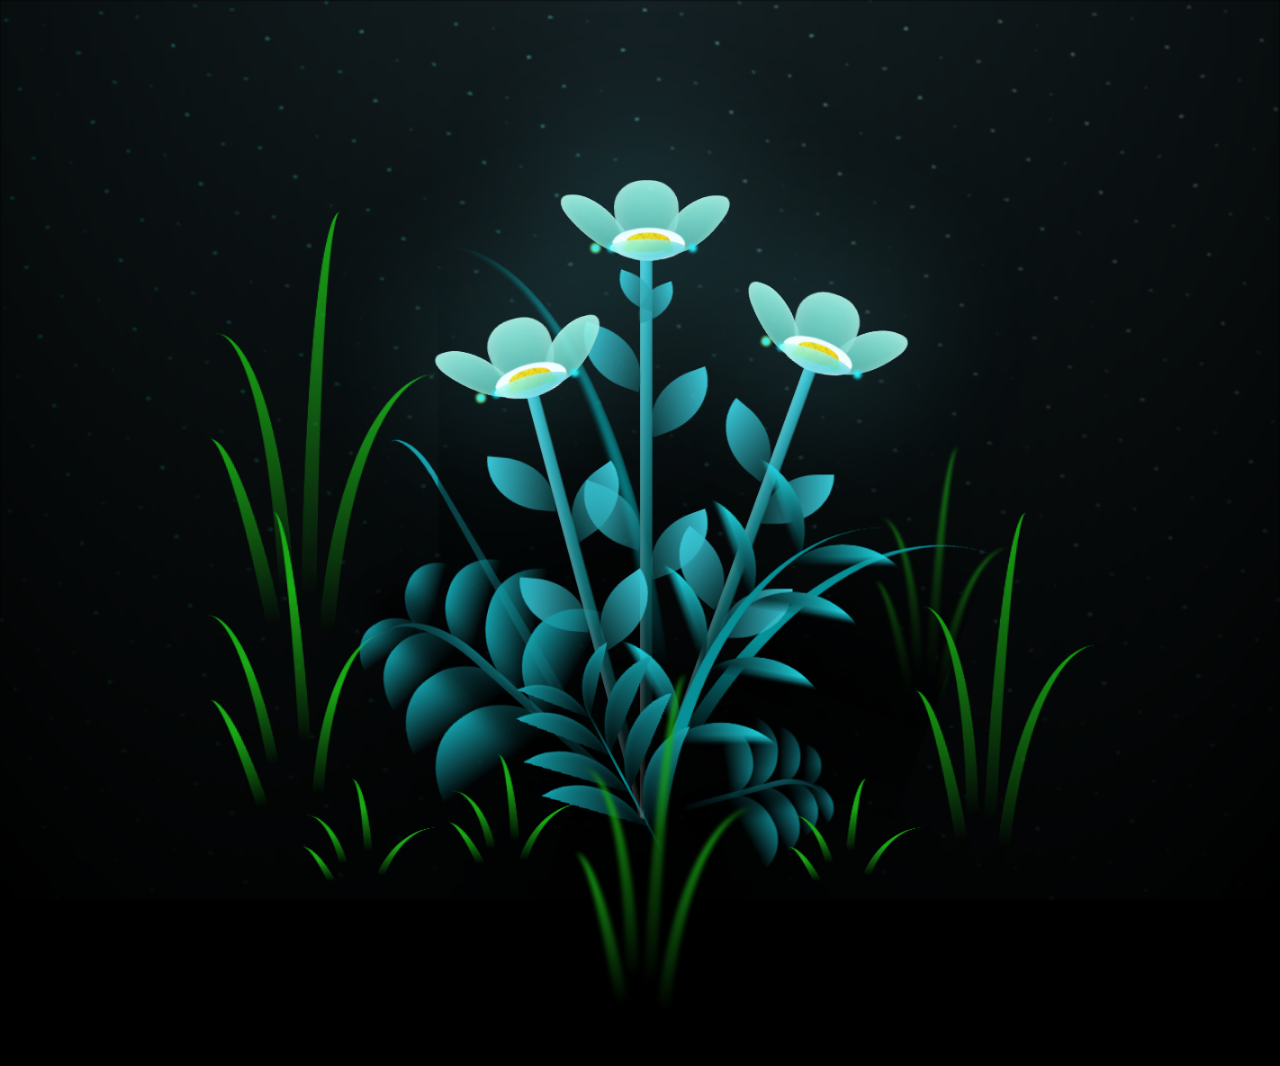
<file: index.html>
<!DOCTYPE html>
<html lang="en">
<head>
    <meta charset="UTF-8">
    <meta http-equiv="X-UA-Compatible" content="IE=edge">
    <meta name="viewport" content="width=device-width, initial-scale=1.0">
    <link rel="stylesheet" href="css/main.css">
    <link rel="icon" href="img/flowers.png" type="image/x-icon">
    <title>flowers</title>
</head>
<body class="container">

  <!-- Pembuat code: https://codepen.io/mdusmanansari/pen/BamepLe -->
    <div class="night">
      <br><br>
      <div class="text">
        <h2> Selamat Wisuda,</h2>
        <p> Selamat datang pada realita,</p>
        <p> Ini bukan akhir, tapi awal dari segalanya,</p><br>
        <p> Semangat yaaa</p>
      </div>
    </div>
    <div class="flowers">
      <div class="flower flower--1">
        <div class="flower__leafs flower__leafs--1">
          <div class="flower__leaf flower__leaf--1"></div>
          <div class="flower__leaf flower__leaf--2"></div>
          <div class="flower__leaf flower__leaf--3"></div>
          <div class="flower__leaf flower__leaf--4"></div>
          <div class="flower__white-circle"></div>
  
          <div class="flower__light flower__light--1"></div>
          <div class="flower__light flower__light--2"></div>
          <div class="flower__light flower__light--3"></div>
          <div class="flower__light flower__light--4"></div>
          <div class="flower__light flower__light--5"></div>
          <div class="flower__light flower__light--6"></div>
          <div class="flower__light flower__light--7"></div>
          <div class="flower__light flower__light--8"></div>
  
        </div>
        <div class="flower__line">
          <div class="flower__line__leaf flower__line__leaf--1"></div>
          <div class="flower__line__leaf flower__line__leaf--2"></div>
          <div class="flower__line__leaf flower__line__leaf--3"></div>
          <div class="flower__line__leaf flower__line__leaf--4"></div>
          <div class="flower__line__leaf flower__line__leaf--5"></div>
          <div class="flower__line__leaf flower__line__leaf--6"></div>
        </div>
      </div>
  
      <div class="flower flower--2">
        <div class="flower__leafs flower__leafs--2">
          <div class="flower__leaf flower__leaf--1"></div>
          <div class="flower__leaf flower__leaf--2"></div>
          <div class="flower__leaf flower__leaf--3"></div>
          <div class="flower__leaf flower__leaf--4"></div>
          <div class="flower__white-circle"></div>
  
          <div class="flower__light flower__light--1"></div>
          <div class="flower__light flower__light--2"></div>
          <div class="flower__light flower__light--3"></div>
          <div class="flower__light flower__light--4"></div>
          <div class="flower__light flower__light--5"></div>
          <div class="flower__light flower__light--6"></div>
          <div class="flower__light flower__light--7"></div>
          <div class="flower__light flower__light--8"></div>
  
        </div>
        <div class="flower__line">
          <div class="flower__line__leaf flower__line__leaf--1"></div>
          <div class="flower__line__leaf flower__line__leaf--2"></div>
          <div class="flower__line__leaf flower__line__leaf--3"></div>
          <div class="flower__line__leaf flower__line__leaf--4"></div>
        </div>
      </div>
  
      <div class="flower flower--3">
        <div class="flower__leafs flower__leafs--3">
          <div class="flower__leaf flower__leaf--1"></div>
          <div class="flower__leaf flower__leaf--2"></div>
          <div class="flower__leaf flower__leaf--3"></div>
          <div class="flower__leaf flower__leaf--4"></div>
          <div class="flower__white-circle"></div>
  
          <div class="flower__light flower__light--1"></div>
          <div class="flower__light flower__light--2"></div>
          <div class="flower__light flower__light--3"></div>
          <div class="flower__light flower__light--4"></div>
          <div class="flower__light flower__light--5"></div>
          <div class="flower__light flower__light--6"></div>
          <div class="flower__light flower__light--7"></div>
          <div class="flower__light flower__light--8"></div>
  
        </div>
        <div class="flower__line">
          <div class="flower__line__leaf flower__line__leaf--1"></div>
          <div class="flower__line__leaf flower__line__leaf--2"></div>
          <div class="flower__line__leaf flower__line__leaf--3"></div>
          <div class="flower__line__leaf flower__line__leaf--4"></div>
        </div>
      </div>
  
      <div class="grow-ans" style="--d:1.2s">
        <div class="flower__g-long">
          <div class="flower__g-long__top"></div>
          <div class="flower__g-long__bottom"></div>
        </div>
      </div>
  
      <div class="growing-grass">
        <div class="flower__grass flower__grass--1">
          <div class="flower__grass--top"></div>
          <div class="flower__grass--bottom"></div>
          <div class="flower__grass__leaf flower__grass__leaf--1"></div>
          <div class="flower__grass__leaf flower__grass__leaf--2"></div>
          <div class="flower__grass__leaf flower__grass__leaf--3"></div>
          <div class="flower__grass__leaf flower__grass__leaf--4"></div>
          <div class="flower__grass__leaf flower__grass__leaf--5"></div>
          <div class="flower__grass__leaf flower__grass__leaf--6"></div>
          <div class="flower__grass__leaf flower__grass__leaf--7"></div>
          <div class="flower__grass__leaf flower__grass__leaf--8"></div>
          <div class="flower__grass__overlay"></div>
        </div>
      </div>
  
      <div class="growing-grass">
        <div class="flower__grass flower__grass--2">
          <div class="flower__grass--top"></div>
          <div class="flower__grass--bottom"></div>
          <div class="flower__grass__leaf flower__grass__leaf--1"></div>
          <div class="flower__grass__leaf flower__grass__leaf--2"></div>
          <div class="flower__grass__leaf flower__grass__leaf--3"></div>
          <div class="flower__grass__leaf flower__grass__leaf--4"></div>
          <div class="flower__grass__leaf flower__grass__leaf--5"></div>
          <div class="flower__grass__leaf flower__grass__leaf--6"></div>
          <div class="flower__grass__leaf flower__grass__leaf--7"></div>
          <div class="flower__grass__leaf flower__grass__leaf--8"></div>
          <div class="flower__grass__overlay"></div>
        </div>
      </div>
  
      <div class="grow-ans" style="--d:2.4s">
        <div class="flower__g-right flower__g-right--1">
          <div class="leaf"></div>
        </div>
      </div>
  
      <div class="grow-ans" style="--d:2.8s">
        <div class="flower__g-right flower__g-right--2">
          <div class="leaf"></div>
        </div>
      </div>
  
      <div class="grow-ans" style="--d:2.8s">
        <div class="flower__g-front">
          <div class="flower__g-front__leaf-wrapper flower__g-front__leaf-wrapper--1">
            <div class="flower__g-front__leaf"></div>
          </div>
          <div class="flower__g-front__leaf-wrapper flower__g-front__leaf-wrapper--2">
            <div class="flower__g-front__leaf"></div>
          </div>
          <div class="flower__g-front__leaf-wrapper flower__g-front__leaf-wrapper--3">
            <div class="flower__g-front__leaf"></div>
          </div>
          <div class="flower__g-front__leaf-wrapper flower__g-front__leaf-wrapper--4">
            <div class="flower__g-front__leaf"></div>
          </div>
          <div class="flower__g-front__leaf-wrapper flower__g-front__leaf-wrapper--5">
            <div class="flower__g-front__leaf"></div>
          </div>
          <div class="flower__g-front__leaf-wrapper flower__g-front__leaf-wrapper--6">
            <div class="flower__g-front__leaf"></div>
          </div>
          <div class="flower__g-front__leaf-wrapper flower__g-front__leaf-wrapper--7">
            <div class="flower__g-front__leaf"></div>
          </div>
          <div class="flower__g-front__leaf-wrapper flower__g-front__leaf-wrapper--8">
            <div class="flower__g-front__leaf"></div>
          </div>
          <div class="flower__g-front__line"></div>
        </div>
      </div>
  
      <div class="grow-ans" style="--d:3.2s">
        <div class="flower__g-fr">
          <div class="leaf"></div>
          <div class="flower__g-fr__leaf flower__g-fr__leaf--1"></div>
          <div class="flower__g-fr__leaf flower__g-fr__leaf--2"></div>
          <div class="flower__g-fr__leaf flower__g-fr__leaf--3"></div>
          <div class="flower__g-fr__leaf flower__g-fr__leaf--4"></div>
          <div class="flower__g-fr__leaf flower__g-fr__leaf--5"></div>
          <div class="flower__g-fr__leaf flower__g-fr__leaf--6"></div>
          <div class="flower__g-fr__leaf flower__g-fr__leaf--7"></div>
          <div class="flower__g-fr__leaf flower__g-fr__leaf--8"></div>
        </div>
      </div>
  
      <div class="long-g long-g--0">
        <div class="grow-ans" style="--d:3s">
          <div class="leaf leaf--0"></div>
        </div>
        <div class="grow-ans" style="--d:2.2s">
          <div class="leaf leaf--1"></div>
        </div>
        <div class="grow-ans" style="--d:3.4s">
          <div class="leaf leaf--2"></div>
        </div>
        <div class="grow-ans" style="--d:3.6s">
          <div class="leaf leaf--3"></div>
        </div>
      </div>
  
      <div class="long-g long-g--1">
        <div class="grow-ans" style="--d:3.6s">
          <div class="leaf leaf--0"></div>
        </div>
        <div class="grow-ans" style="--d:3.8s">
          <div class="leaf leaf--1"></div>
        </div>
        <div class="grow-ans" style="--d:4s">
          <div class="leaf leaf--2"></div>
        </div>
        <div class="grow-ans" style="--d:4.2s">
          <div class="leaf leaf--3"></div>
        </div>
      </div>
  
      <div class="long-g long-g--2">
        <div class="grow-ans" style="--d:4s">
          <div class="leaf leaf--0"></div>
        </div>
        <div class="grow-ans" style="--d:4.2s">
          <div class="leaf leaf--1"></div>
        </div>
        <div class="grow-ans" style="--d:4.4s">
          <div class="leaf leaf--2"></div>
        </div>
        <div class="grow-ans" style="--d:4.6s">
          <div class="leaf leaf--3"></div>
        </div>
      </div>
  
      <div class="long-g long-g--3">
        <div class="grow-ans" style="--d:4s">
          <div class="leaf leaf--0"></div>
        </div>
        <div class="grow-ans" style="--d:4.2s">
          <div class="leaf leaf--1"></div>
        </div>
        <div class="grow-ans" style="--d:3s">
          <div class="leaf leaf--2"></div>
        </div>
        <div class="grow-ans" style="--d:3.6s">
          <div class="leaf leaf--3"></div>
        </div>
      </div>
  
      <div class="long-g long-g--4">
        <div class="grow-ans" style="--d:4s">
          <div class="leaf leaf--0"></div>
        </div>
        <div class="grow-ans" style="--d:4.2s">
          <div class="leaf leaf--1"></div>
        </div>
        <div class="grow-ans" style="--d:3s">
          <div class="leaf leaf--2"></div>
        </div>
        <div class="grow-ans" style="--d:3.6s">
          <div class="leaf leaf--3"></div>
        </div>
      </div>
  
      <div class="long-g long-g--5">
        <div class="grow-ans" style="--d:4s">
          <div class="leaf leaf--0"></div>
        </div>
        <div class="grow-ans" style="--d:4.2s">
          <div class="leaf leaf--1"></div>
        </div>
        <div class="grow-ans" style="--d:3s">
          <div class="leaf leaf--2"></div>
        </div>
        <div class="grow-ans" style="--d:3.6s">
          <div class="leaf leaf--3"></div>
        </div>
      </div>
  
      <div class="long-g long-g--6">
        <div class="grow-ans" style="--d:4.2s">
          <div class="leaf leaf--0"></div>
        </div>
        <div class="grow-ans" style="--d:4.4s">
          <div class="leaf leaf--1"></div>
        </div>
        <div class="grow-ans" style="--d:4.6s">
          <div class="leaf leaf--2"></div>
        </div>
        <div class="grow-ans" style="--d:4.8s">
          <div class="leaf leaf--3"></div>
        </div>
      </div>
  
      <div class="long-g long-g--7">
        <div class="grow-ans" style="--d:3s">
          <div class="leaf leaf--0"></div>
        </div>
        <div class="grow-ans" style="--d:3.2s">
          <div class="leaf leaf--1"></div>
        </div>
        <div class="grow-ans" style="--d:3.5s">
          <div class="leaf leaf--2"></div>
        </div>
        <div class="grow-ans" style="--d:3.6s">
          <div class="leaf leaf--3"></div>
        </div>
      </div>
    </div>
    <script src="main.js"></script>
  </body>
</html>
</file>
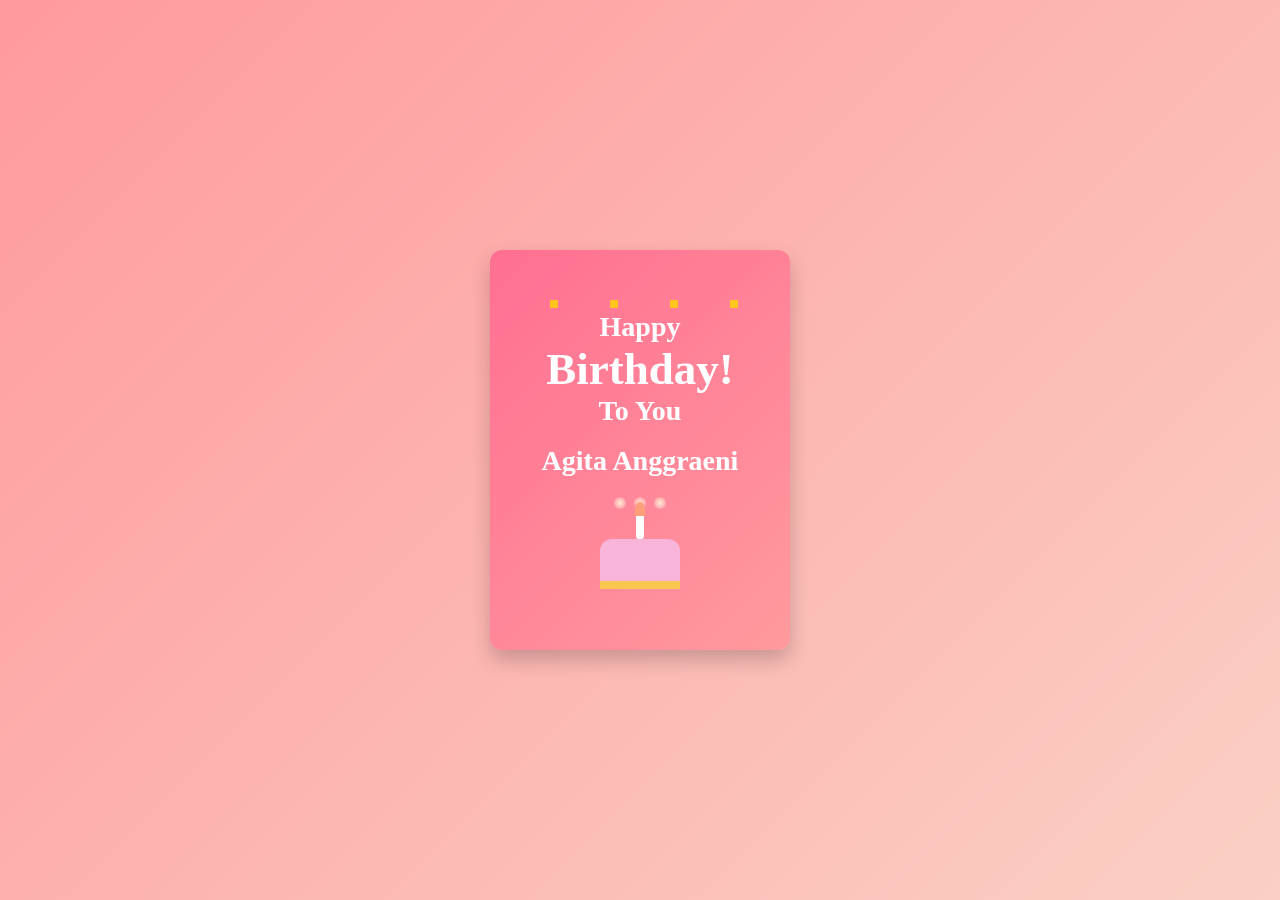
<file: hbd.html>
<!DOCTYPE html>
<html lang="en">
<head>
  <meta charset="UTF-8">
  <meta name="viewport" content="width=device-width, initial-scale=1.0">
  <title>Happy Birthday Agita</title>
  <style>
    * {
      box-sizing: border-box;
      margin: 0;
      padding: 0;
    }
    body {
      display: flex;
      align-items: center;
      justify-content: center;
      height: 100vh;
      background: linear-gradient(135deg, #ff9a9e, #fad0c4);
      font-family: 'Arial', sans-serif;
      overflow: hidden;
    }

    .birthdayCard {
      width: 300px;
      height: 400px;
      perspective: 2000px;
      cursor: pointer;
      position: relative;
    }

    .birthdayCard:hover .cardFront {
      transform: rotateY(-180deg);
    }
    
    .birthdayCard:hover .cardInside {
      transform: rotateY(0);
    }

    .cardFront,
    .cardInside {
      width: 100%;
      height: 100%;
      position: absolute;
      border-radius: 12px;
      backface-visibility: hidden;
      display: flex;
      flex-direction: column;
      align-items: center;
      justify-content: center;
      padding: 20px;
      transition: transform 1s;
      box-shadow: 0 10px 20px rgba(0, 0, 0, 0.2);
    }

    .cardFront {
      background: linear-gradient(135deg, #ff6f91, #ff9a9e);
      color: #fff;
      text-align: center;
      transform: rotateY(0);
      z-index: 2;
    }

    .cardInside {
      background-color: #fff;
      color: #333;
      transform: rotateY(180deg);
      z-index: 1;
    }

    .cardFront h2, .cardFront h3 {
      font-family: 'Brush Script MT', cursive;
      margin: 0;
    }

    .cardFront h2 {
      font-size: 45px;
    }

    .cardFront h3 {
      font-size: 28px;
    }

    .confetti {
      position: absolute;
      width: 300px;
      height: 300px;
      overflow: hidden;
    }

    .confetti div {
      position: absolute;
      width: 8px;
      height: 8px;
      background-color: #ffd700;
      opacity: 0.8;
      animation: fall 2.5s infinite linear;
    }

    .confetti div:nth-child(1) { left: 20%; animation-delay: 0s; }
    .confetti div:nth-child(2) { left: 40%; animation-delay: 0.3s; }
    .confetti div:nth-child(3) { left: 60%; animation-delay: 0.6s; }
    .confetti div:nth-child(4) { left: 80%; animation-delay: 0.9s; }

    @keyframes fall {
      0% { transform: translateY(0) rotate(0); }
      100% { transform: translateY(400px) rotate(360deg); }
    }

    .decorations {
      display: flex;
      gap: 8px;
      margin-top: 20px;
      animation: float 2s infinite ease-in-out alternate;
    }

    .decorations div {
      width: 12px;
      height: 12px;
      background: radial-gradient(circle, #ffead4, transparent);
      border-radius: 50%;
    }

    @keyframes float {
      from { transform: translateY(0); }
      to { transform: translateY(-10px); }
    }

    .cake {
      width: 80px;
      height: 50px;
      background-color: #f8b4d9;
      border-radius: 12px 12px 0 0;
      position: relative;
      margin-top: 30px;
      box-shadow: inset 0 -8px #f9c74f;
      animation: bobble 1.5s infinite ease-in-out;
    }

    @keyframes bobble {
      0%, 100% { transform: translateY(0); }
      50% { transform: translateY(-5px); }
    }

    .candle {
      position: absolute;
      width: 8px;
      height: 25px;
      background: #fff;
      left: 50%;
      top: -25px;
      transform: translateX(-50%);
      border-radius: 3px;
    }

    .flame {
      width: 10px;
      height: 14px;
      background-color: #ff9e7a;
      border-radius: 50% 50% 0 0;
      position: absolute;
      top: -12px;
      left: 50%;
      transform: translateX(-50%);
      animation: flicker 0.6s infinite alternate;
    }

    @keyframes flicker {
      0% { transform: scale(1); }
      100% { transform: scale(1.2); }
    }

    .inside-text h3 {
      font-size: 22px;
      color: #ff6f91;
      margin: 20px 0;
    }

    .inside-text p {
      font-size: 16px;
      text-align: center;
      margin: 5px 0;
      line-height: 1.6;
    }

    .inside-text .signature {
      margin-top: 20px;
      font-style: italic;
      color: #ff6f91;
      text-align: right;
    }
  </style>
</head>
<body>
  <div class="birthdayCard">
    <div class="cardFront">
      <h3>Happy</h3>
      <h2>Birthday!</h2>
      <h3>To You</h3>
      <br>
      <h3>Agita Anggraeni</h3>
      <div class="decorations">
        <div></div>
        <div></div>
        <div></div>
      </div>
      <div class="cake">
        <div class="candle">
          <div class="flame"></div>
        </div>
      </div>
      <div class="confetti">
        <div></div><div></div><div></div><div></div>
      </div>
    </div>

    <div class="cardInside">
      <div class="inside-text">
        <h3>Happy Birthday!</h3>
        <p>Agita Anggraeni,</p>
        <p>Selamat Ulang Tahun, panjang umur sehat & selalu, semoga di tahun ini dapet bahagia yang lebih dari sebelumnya yaa. love u ♡♡♡</p>
        <p class="signature">- Fardan</p>
      </div>
    </div>
  </div>
</body>
</html>
</file>
<file: css/main.css>
@import url('https://fonts.googleapis.com/css2?family=Poppins:ital,wght@0,500;1,900&display=swap');
*{
    font-family: 'Poppins',cursive;
}
*,
*::after,
*::before {
  padding: 0;
  margin: 0;
  box-sizing: border-box;
}

:root {
  --dark-color: #000;
}

body {
  display: flex;
  align-items: flex-end;
  justify-content: center;
  min-height: 100vh;
  background-color: var(--dark-color);
  overflow: hidden;
  perspective: 1000px;
}

.text{
  opacity: 0;
  transform: translateX(-100%);
  animation: slideFadeIn 3s forwards;
  animation-delay: 1s;
}

@keyframes slideFadeIn {
  to {
      opacity: 1;
      transform: translateX(0);
  }
}

.night {
  padding: 20px;
  color: #fff;
  position: fixed;
  left: 50%;
  top: 0;
  transform: translateX(-50%);
  width: 100%;
  height: 100%;
  filter: blur(0.1vmin);
  background-image: radial-gradient(ellipse at top, transparent 0%, var(--dark-color)), radial-gradient(ellipse at bottom, var(--dark-color), rgba(145, 233, 255, 0.2)), repeating-linear-gradient(220deg, rgb(0, 0, 0) 0px, rgb(0, 0, 0) 19px, transparent 19px, transparent 22px), repeating-linear-gradient(189deg, rgb(0, 0, 0) 0px, rgb(0, 0, 0) 19px, transparent 19px, transparent 22px), repeating-linear-gradient(148deg, rgb(0, 0, 0) 0px, rgb(0, 0, 0) 19px, transparent 19px, transparent 22px), linear-gradient(90deg, rgb(0, 255, 250), rgb(240, 240, 240));
}

.flowers {
  position: relative;
  transform: scale(0.9);
}

.flower {
  position: absolute;
  bottom: 10vmin;
  transform-origin: bottom center;
  z-index: 10;
  --fl-speed: 0.8s;
}
.flower--1 {
  -webkit-animation: moving-flower-1 4s linear infinite;
          animation: moving-flower-1 4s linear infinite;
}
.flower--1 .flower__line {
  height: 70vmin;
  -webkit-animation-delay: 0.3s;
          animation-delay: 0.3s;
}
.flower--1 .flower__line__leaf--1 {
  -webkit-animation: blooming-leaf-right var(--fl-speed) 1.6s backwards;
          animation: blooming-leaf-right var(--fl-speed) 1.6s backwards;
}
.flower--1 .flower__line__leaf--2 {
  -webkit-animation: blooming-leaf-right var(--fl-speed) 1.4s backwards;
          animation: blooming-leaf-right var(--fl-speed) 1.4s backwards;
}
.flower--1 .flower__line__leaf--3 {
  -webkit-animation: blooming-leaf-left var(--fl-speed) 1.2s backwards;
          animation: blooming-leaf-left var(--fl-speed) 1.2s backwards;
}
.flower--1 .flower__line__leaf--4 {
  -webkit-animation: blooming-leaf-left var(--fl-speed) 1s backwards;
          animation: blooming-leaf-left var(--fl-speed) 1s backwards;
}
.flower--1 .flower__line__leaf--5 {
  -webkit-animation: blooming-leaf-right var(--fl-speed) 1.8s backwards;
          animation: blooming-leaf-right var(--fl-speed) 1.8s backwards;
}
.flower--1 .flower__line__leaf--6 {
  -webkit-animation: blooming-leaf-left var(--fl-speed) 2s backwards;
          animation: blooming-leaf-left var(--fl-speed) 2s backwards;
}
.flower--2 {
  left: 50%;
  transform: rotate(20deg);
  -webkit-animation: moving-flower-2 4s linear infinite;
          animation: moving-flower-2 4s linear infinite;
}
.flower--2 .flower__line {
  height: 60vmin;
  -webkit-animation-delay: 0.6s;
          animation-delay: 0.6s;
}
.flower--2 .flower__line__leaf--1 {
  -webkit-animation: blooming-leaf-right var(--fl-speed) 1.9s backwards;
          animation: blooming-leaf-right var(--fl-speed) 1.9s backwards;
}
.flower--2 .flower__line__leaf--2 {
  -webkit-animation: blooming-leaf-right var(--fl-speed) 1.7s backwards;
          animation: blooming-leaf-right var(--fl-speed) 1.7s backwards;
}
.flower--2 .flower__line__leaf--3 {
  -webkit-animation: blooming-leaf-left var(--fl-speed) 1.5s backwards;
          animation: blooming-leaf-left var(--fl-speed) 1.5s backwards;
}
.flower--2 .flower__line__leaf--4 {
  -webkit-animation: blooming-leaf-left var(--fl-speed) 1.3s backwards;
          animation: blooming-leaf-left var(--fl-speed) 1.3s backwards;
}
.flower--3 {
  left: 50%;
  transform: rotate(-15deg);
  -webkit-animation: moving-flower-3 4s linear infinite;
          animation: moving-flower-3 4s linear infinite;
}
.flower--3 .flower__line {
  -webkit-animation-delay: 0.9s;
          animation-delay: 0.9s;
}
.flower--3 .flower__line__leaf--1 {
  -webkit-animation: blooming-leaf-right var(--fl-speed) 2.5s backwards;
          animation: blooming-leaf-right var(--fl-speed) 2.5s backwards;
}
.flower--3 .flower__line__leaf--2 {
  -webkit-animation: blooming-leaf-right var(--fl-speed) 2.3s backwards;
          animation: blooming-leaf-right var(--fl-speed) 2.3s backwards;
}
.flower--3 .flower__line__leaf--3 {
  -webkit-animation: blooming-leaf-left var(--fl-speed) 2.1s backwards;
          animation: blooming-leaf-left var(--fl-speed) 2.1s backwards;
}
.flower--3 .flower__line__leaf--4 {
  -webkit-animation: blooming-leaf-left var(--fl-speed) 1.9s backwards;
          animation: blooming-leaf-left var(--fl-speed) 1.9s backwards;
}
.flower__leafs {
  position: relative;
  -webkit-animation: blooming-flower 2s backwards;
          animation: blooming-flower 2s backwards;
}
.flower__leafs--1 {
  -webkit-animation-delay: 1.1s;
          animation-delay: 1.1s;
}
.flower__leafs--2 {
  -webkit-animation-delay: 1.4s;
          animation-delay: 1.4s;
}
.flower__leafs--3 {
  -webkit-animation-delay: 1.7s;
          animation-delay: 1.7s;
}
.flower__leafs::after {
  content: "";
  position: absolute;
  left: 0;
  top: 0;
  transform: translate(-50%, -100%);
  width: 8vmin;
  height: 8vmin;
  background-color: #6bf0ff;
  filter: blur(10vmin);
}
.flower__leaf {
  position: absolute;
  bottom: 0;
  left: 50%;
  width: 8vmin;
  height: 11vmin;
  border-radius: 51% 49% 47% 53%/44% 45% 55% 69%;
  background-color: #a7ffee;
  background-image: linear-gradient(to top, #54b8aa, #a7ffee);
  transform-origin: bottom center;
  opacity: 0.9;
  box-shadow: inset 0 0 2vmin rgba(255, 255, 255, 0.5);
}
.flower__leaf--1 {
  transform: translate(-10%, 1%) rotateY(40deg) rotateX(-50deg);
}
.flower__leaf--2 {
  transform: translate(-50%, -4%) rotateX(40deg);
}
.flower__leaf--3 {
  transform: translate(-90%, 0%) rotateY(45deg) rotateX(50deg);
}
.flower__leaf--4 {
  width: 8vmin;
  height: 8vmin;
  transform-origin: bottom left;
  border-radius: 4vmin 10vmin 4vmin 4vmin;
  transform: translate(0%, 18%) rotateX(70deg) rotate(-43deg);
  background-image: linear-gradient(to top, #39c6d6, #a7ffee);
  z-index: 1;
  opacity: 0.8;
}
.flower__white-circle {
  position: absolute;
  left: -3.5vmin;
  top: -3vmin;
  width: 9vmin;
  height: 4vmin;
  border-radius: 50%;
  background-color: #fff;
}
.flower__white-circle::after {
  content: "";
  position: absolute;
  left: 50%;
  top: 45%;
  transform: translate(-50%, -50%);
  width: 60%;
  height: 60%;
  border-radius: inherit;
  background-image: repeating-linear-gradient(135deg, rgba(0, 0, 0, 0.03) 0px, rgba(0, 0, 0, 0.03) 1px, transparent 1px, transparent 12px), repeating-linear-gradient(45deg, rgba(0, 0, 0, 0.03) 0px, rgba(0, 0, 0, 0.03) 1px, transparent 1px, transparent 12px), repeating-linear-gradient(67.5deg, rgba(0, 0, 0, 0.03) 0px, rgba(0, 0, 0, 0.03) 1px, transparent 1px, transparent 12px), repeating-linear-gradient(135deg, rgba(0, 0, 0, 0.03) 0px, rgba(0, 0, 0, 0.03) 1px, transparent 1px, transparent 12px), repeating-linear-gradient(45deg, rgba(0, 0, 0, 0.03) 0px, rgba(0, 0, 0, 0.03) 1px, transparent 1px, transparent 12px), repeating-linear-gradient(112.5deg, rgba(0, 0, 0, 0.03) 0px, rgba(0, 0, 0, 0.03) 1px, transparent 1px, transparent 12px), repeating-linear-gradient(112.5deg, rgba(0, 0, 0, 0.03) 0px, rgba(0, 0, 0, 0.03) 1px, transparent 1px, transparent 12px), repeating-linear-gradient(45deg, rgba(0, 0, 0, 0.03) 0px, rgba(0, 0, 0, 0.03) 1px, transparent 1px, transparent 12px), repeating-linear-gradient(22.5deg, rgba(0, 0, 0, 0.03) 0px, rgba(0, 0, 0, 0.03) 1px, transparent 1px, transparent 12px), repeating-linear-gradient(45deg, rgba(0, 0, 0, 0.03) 0px, rgba(0, 0, 0, 0.03) 1px, transparent 1px, transparent 12px), repeating-linear-gradient(22.5deg, rgba(0, 0, 0, 0.03) 0px, rgba(0, 0, 0, 0.03) 1px, transparent 1px, transparent 12px), repeating-linear-gradient(135deg, rgba(0, 0, 0, 0.03) 0px, rgba(0, 0, 0, 0.03) 1px, transparent 1px, transparent 12px), repeating-linear-gradient(157.5deg, rgba(0, 0, 0, 0.03) 0px, rgba(0, 0, 0, 0.03) 1px, transparent 1px, transparent 12px), repeating-linear-gradient(67.5deg, rgba(0, 0, 0, 0.03) 0px, rgba(0, 0, 0, 0.03) 1px, transparent 1px, transparent 12px), repeating-linear-gradient(67.5deg, rgba(0, 0, 0, 0.03) 0px, rgba(0, 0, 0, 0.03) 1px, transparent 1px, transparent 12px), linear-gradient(90deg, rgb(255, 235, 18), rgb(255, 206, 0));
}
.flower__line {
  height: 55vmin;
  width: 1.5vmin;
  background-image: linear-gradient(to left, rgba(0, 0, 0, 0.2), transparent, rgba(255, 255, 255, 0.2)), linear-gradient(to top, transparent 10%, #14757a, #39c6d6);
  box-shadow: inset 0 0 2px rgba(0, 0, 0, 0.5);
  -webkit-animation: grow-flower-tree 4s backwards;
          animation: grow-flower-tree 4s backwards;
}
.flower__line__leaf {
  --w: 7vmin;
  --h: calc(var(--w) + 2vmin);
  position: absolute;
  top: 20%;
  left: 90%;
  width: var(--w);
  height: var(--h);
  border-top-right-radius: var(--h);
  border-bottom-left-radius: var(--h);
  background-image: linear-gradient(to top, rgba(20, 117, 122, 0.4), #39c6d6);
}
.flower__line__leaf--1 {
  transform: rotate(70deg) rotateY(30deg);
}
.flower__line__leaf--2 {
  top: 45%;
  transform: rotate(70deg) rotateY(30deg);
}
.flower__line__leaf--3, .flower__line__leaf--4, .flower__line__leaf--6 {
  border-top-right-radius: 0;
  border-bottom-left-radius: 0;
  border-top-left-radius: var(--h);
  border-bottom-right-radius: var(--h);
  left: -460%;
  top: 12%;
  transform: rotate(-70deg) rotateY(30deg);
}
.flower__line__leaf--4 {
  top: 40%;
}
.flower__line__leaf--5 {
  top: 0;
  transform-origin: left;
  transform: rotate(70deg) rotateY(30deg) scale(0.6);
}
.flower__line__leaf--6 {
  top: -2%;
  left: -450%;
  transform-origin: right;
  transform: rotate(-70deg) rotateY(30deg) scale(0.6);
}
.flower__light {
  position: absolute;
  bottom: 0vmin;
  width: 1vmin;
  height: 1vmin;
  background-color: rgb(255, 251, 0);
  border-radius: 50%;
  filter: blur(0.2vmin);
  -webkit-animation: light-ans 4s linear infinite backwards;
          animation: light-ans 4s linear infinite backwards;
}
.flower__light:nth-child(odd) {
  background-color: #23f0ff;
}
.flower__light--1 {
  left: -2vmin;
  -webkit-animation-delay: 1s;
          animation-delay: 1s;
}
.flower__light--2 {
  left: 3vmin;
  -webkit-animation-delay: 0.5s;
          animation-delay: 0.5s;
}
.flower__light--3 {
  left: -6vmin;
  -webkit-animation-delay: 0.3s;
          animation-delay: 0.3s;
}
.flower__light--4 {
  left: 6vmin;
  -webkit-animation-delay: 0.9s;
          animation-delay: 0.9s;
}
.flower__light--5 {
  left: -1vmin;
  -webkit-animation-delay: 1.5s;
          animation-delay: 1.5s;
}
.flower__light--6 {
  left: -4vmin;
  -webkit-animation-delay: 3s;
          animation-delay: 3s;
}
.flower__light--7 {
  left: 3vmin;
  -webkit-animation-delay: 2s;
          animation-delay: 2s;
}
.flower__light--8 {
  left: -6vmin;
  -webkit-animation-delay: 3.5s;
          animation-delay: 3.5s;
}
.flower__grass {
  --c: #159faa;
  --line-w: 1.5vmin;
  position: absolute;
  bottom: 12vmin;
  left: -7vmin;
  display: flex;
  flex-direction: column;
  align-items: flex-end;
  z-index: 20;
  transform-origin: bottom center;
  transform: rotate(-48deg) rotateY(40deg);
}
.flower__grass--1 {
  -webkit-animation: moving-grass 2s linear infinite;
          animation: moving-grass 2s linear infinite;
}
.flower__grass--2 {
  left: 2vmin;
  bottom: 10vmin;
  transform: scale(0.5) rotate(75deg) rotateX(10deg) rotateY(-200deg);
  opacity: 0.8;
  z-index: 0;
  -webkit-animation: moving-grass--2 1.5s linear infinite;
          animation: moving-grass--2 1.5s linear infinite;
}
.flower__grass--top {
  width: 7vmin;
  height: 10vmin;
  border-top-right-radius: 100%;
  border-right: var(--line-w) solid var(--c);
  transform-origin: bottom center;
  transform: rotate(-2deg);
}
.flower__grass--bottom {
  margin-top: -2px;
  width: var(--line-w);
  height: 25vmin;
  background-image: linear-gradient(to top, transparent, var(--c));
}
.flower__grass__leaf {
  --size: 10vmin;
  position: absolute;
  width: calc(var(--size) * 2.1);
  height: var(--size);
  border-top-left-radius: var(--size);
  border-top-right-radius: var(--size);
  background-image: linear-gradient(to top, transparent, transparent 30%, var(--c));
  z-index: 100;
}
.flower__grass__leaf--1 {
  top: -6%;
  left: 30%;
  --size: 6vmin;
  transform: rotate(-20deg);
  -webkit-animation: growing-grass-ans--1 2s 2.6s backwards;
          animation: growing-grass-ans--1 2s 2.6s backwards;
}
@-webkit-keyframes growing-grass-ans--1 {
  0% {
    transform-origin: bottom left;
    transform: rotate(-20deg) scale(0);
  }
}
@keyframes growing-grass-ans--1 {
  0% {
    transform-origin: bottom left;
    transform: rotate(-20deg) scale(0);
  }
}
.flower__grass__leaf--2 {
  top: -5%;
  left: -110%;
  --size: 6vmin;
  transform: rotate(10deg);
  -webkit-animation: growing-grass-ans--2 2s 2.4s linear backwards;
          animation: growing-grass-ans--2 2s 2.4s linear backwards;
}
@-webkit-keyframes growing-grass-ans--2 {
  0% {
    transform-origin: bottom right;
    transform: rotate(10deg) scale(0);
  }
}
@keyframes growing-grass-ans--2 {
  0% {
    transform-origin: bottom right;
    transform: rotate(10deg) scale(0);
  }
}
.flower__grass__leaf--3 {
  top: 5%;
  left: 60%;
  --size: 8vmin;
  transform: rotate(-18deg) rotateX(-20deg);
  -webkit-animation: growing-grass-ans--3 2s 2.2s linear backwards;
          animation: growing-grass-ans--3 2s 2.2s linear backwards;
}
@-webkit-keyframes growing-grass-ans--3 {
  0% {
    transform-origin: bottom left;
    transform: rotate(-18deg) rotateX(-20deg) scale(0);
  }
}
@keyframes growing-grass-ans--3 {
  0% {
    transform-origin: bottom left;
    transform: rotate(-18deg) rotateX(-20deg) scale(0);
  }
}
.flower__grass__leaf--4 {
  top: 6%;
  left: -135%;
  --size: 8vmin;
  transform: rotate(2deg);
  -webkit-animation: growing-grass-ans--4 2s 2s linear backwards;
          animation: growing-grass-ans--4 2s 2s linear backwards;
}
@-webkit-keyframes growing-grass-ans--4 {
  0% {
    transform-origin: bottom right;
    transform: rotate(2deg) scale(0);
  }
}
@keyframes growing-grass-ans--4 {
  0% {
    transform-origin: bottom right;
    transform: rotate(2deg) scale(0);
  }
}
.flower__grass__leaf--5 {
  top: 20%;
  left: 60%;
  --size: 10vmin;
  transform: rotate(-24deg) rotateX(-20deg);
  -webkit-animation: growing-grass-ans--5 2s 1.8s linear backwards;
          animation: growing-grass-ans--5 2s 1.8s linear backwards;
}
@-webkit-keyframes growing-grass-ans--5 {
  0% {
    transform-origin: bottom left;
    transform: rotate(-24deg) rotateX(-20deg) scale(0);
  }
}
@keyframes growing-grass-ans--5 {
  0% {
    transform-origin: bottom left;
    transform: rotate(-24deg) rotateX(-20deg) scale(0);
  }
}
.flower__grass__leaf--6 {
  top: 22%;
  left: -180%;
  --size: 10vmin;
  transform: rotate(10deg);
  -webkit-animation: growing-grass-ans--6 2s 1.6s linear backwards;
          animation: growing-grass-ans--6 2s 1.6s linear backwards;
}
@-webkit-keyframes growing-grass-ans--6 {
  0% {
    transform-origin: bottom right;
    transform: rotate(10deg) scale(0);
  }
}
@keyframes growing-grass-ans--6 {
  0% {
    transform-origin: bottom right;
    transform: rotate(10deg) scale(0);
  }
}
.flower__grass__leaf--7 {
  top: 39%;
  left: 70%;
  --size: 10vmin;
  transform: rotate(-10deg);
  -webkit-animation: growing-grass-ans--7 2s 1.4s linear backwards;
          animation: growing-grass-ans--7 2s 1.4s linear backwards;
}
@-webkit-keyframes growing-grass-ans--7 {
  0% {
    transform-origin: bottom left;
    transform: rotate(-10deg) scale(0);
  }
}
@keyframes growing-grass-ans--7 {
  0% {
    transform-origin: bottom left;
    transform: rotate(-10deg) scale(0);
  }
}
.flower__grass__leaf--8 {
  top: 40%;
  left: -215%;
  --size: 11vmin;
  transform: rotate(10deg);
  -webkit-animation: growing-grass-ans--8 2s 1.2s linear backwards;
          animation: growing-grass-ans--8 2s 1.2s linear backwards;
}
@-webkit-keyframes growing-grass-ans--8 {
  0% {
    transform-origin: bottom right;
    transform: rotate(10deg) scale(0);
  }
}
@keyframes growing-grass-ans--8 {
  0% {
    transform-origin: bottom right;
    transform: rotate(10deg) scale(0);
  }
}
.flower__grass__overlay {
  position: absolute;
  top: -10%;
  right: 0%;
  width: 100%;
  height: 100%;
  background-color: rgba(0, 0, 0, 0.6);
  filter: blur(1.5vmin);
  z-index: 100;
}
.flower__g-long {
  --w: 2vmin;
  --h: 6vmin;
  --c: #159faa;
  position: absolute;
  bottom: 10vmin;
  left: -3vmin;
  transform-origin: bottom center;
  transform: rotate(-30deg) rotateY(-20deg);
  display: flex;
  flex-direction: column;
  align-items: flex-end;
  -webkit-animation: flower-g-long-ans 3s linear infinite;
          animation: flower-g-long-ans 3s linear infinite;
}
@-webkit-keyframes flower-g-long-ans {
  0%, 100% {
    transform: rotate(-30deg) rotateY(-20deg);
  }
  50% {
    transform: rotate(-32deg) rotateY(-20deg);
  }
}
@keyframes flower-g-long-ans {
  0%, 100% {
    transform: rotate(-30deg) rotateY(-20deg);
  }
  50% {
    transform: rotate(-32deg) rotateY(-20deg);
  }
}
.flower__g-long__top {
  top: calc(var(--h) * -1);
  width: calc(var(--w) + 1vmin);
  height: var(--h);
  border-top-right-radius: 100%;
  border-right: 0.7vmin solid var(--c);
  transform: translate(-0.7vmin, 1vmin);
}
.flower__g-long__bottom {
  width: var(--w);
  height: 50vmin;
  transform-origin: bottom center;
  background-image: linear-gradient(to top, transparent 30%, var(--c));
  box-shadow: inset 0 0 2px rgba(0, 0, 0, 0.5);
  -webkit-clip-path: polygon(35% 0, 65% 1%, 100% 100%, 0% 100%);
          clip-path: polygon(35% 0, 65% 1%, 100% 100%, 0% 100%);
}
.flower__g-right {
  position: absolute;
  bottom: 6vmin;
  left: -2vmin;
  transform-origin: bottom left;
  transform: rotate(20deg);
}
.flower__g-right .leaf {
  width: 30vmin;
  height: 50vmin;
  border-top-left-radius: 100%;
  border-left: 2vmin solid #079097;
  background-image: linear-gradient(to bottom, transparent, var(--dark-color) 60%);
  -webkit-mask-image: linear-gradient(to top, transparent 30%, #079097 60%);
}
.flower__g-right--1 {
  -webkit-animation: flower-g-right-ans 2.5s linear infinite;
          animation: flower-g-right-ans 2.5s linear infinite;
}
.flower__g-right--2 {
  left: 5vmin;
  transform: rotateY(-180deg);
  -webkit-animation: flower-g-right-ans--2 3s linear infinite;
          animation: flower-g-right-ans--2 3s linear infinite;
}
.flower__g-right--2 .leaf {
  height: 75vmin;
  filter: blur(0.3vmin);
  opacity: 0.8;
}
@-webkit-keyframes flower-g-right-ans {
  0%, 100% {
    transform: rotate(20deg);
  }
  50% {
    transform: rotate(24deg) rotateX(-20deg);
  }
}
@keyframes flower-g-right-ans {
  0%, 100% {
    transform: rotate(20deg);
  }
  50% {
    transform: rotate(24deg) rotateX(-20deg);
  }
}
@-webkit-keyframes flower-g-right-ans--2 {
  0%, 100% {
    transform: rotateY(-180deg) rotate(0deg) rotateX(-20deg);
  }
  50% {
    transform: rotateY(-180deg) rotate(6deg) rotateX(-20deg);
  }
}
@keyframes flower-g-right-ans--2 {
  0%, 100% {
    transform: rotateY(-180deg) rotate(0deg) rotateX(-20deg);
  }
  50% {
    transform: rotateY(-180deg) rotate(6deg) rotateX(-20deg);
  }
}
.flower__g-front {
  position: absolute;
  bottom: 6vmin;
  left: 2.5vmin;
  z-index: 100;
  transform-origin: bottom center;
  transform: rotate(-28deg) rotateY(30deg) scale(1.04);
  -webkit-animation: flower__g-front-ans 2s linear infinite;
          animation: flower__g-front-ans 2s linear infinite;
}
@-webkit-keyframes flower__g-front-ans {
  0%, 100% {
    transform: rotate(-28deg) rotateY(30deg) scale(1.04);
  }
  50% {
    transform: rotate(-35deg) rotateY(40deg) scale(1.04);
  }
}
@keyframes flower__g-front-ans {
  0%, 100% {
    transform: rotate(-28deg) rotateY(30deg) scale(1.04);
  }
  50% {
    transform: rotate(-35deg) rotateY(40deg) scale(1.04);
  }
}
.flower__g-front__line {
  width: 0.3vmin;
  height: 20vmin;
  background-image: linear-gradient(to top, transparent, #079097, transparent 100%);
  position: relative;
}
.flower__g-front__leaf-wrapper {
  position: absolute;
  top: 0;
  left: 0;
  transform-origin: bottom left;
  transform: rotate(10deg);
}
.flower__g-front__leaf-wrapper:nth-child(even) {
  left: 0vmin;
  transform: rotateY(-180deg) rotate(5deg);
  -webkit-animation: flower__g-front__leaf-left-ans 1s ease-in backwards;
          animation: flower__g-front__leaf-left-ans 1s ease-in backwards;
}
.flower__g-front__leaf-wrapper:nth-child(odd) {
  -webkit-animation: flower__g-front__leaf-ans 1s ease-in backwards;
          animation: flower__g-front__leaf-ans 1s ease-in backwards;
}
.flower__g-front__leaf-wrapper--1 {
  top: -8vmin;
  transform: scale(0.7);
  -webkit-animation: flower__g-front__leaf-ans 1s 5.5s ease-in backwards !important;
          animation: flower__g-front__leaf-ans 1s 5.5s ease-in backwards !important;
}
.flower__g-front__leaf-wrapper--2 {
  top: -8vmin;
  transform: rotateY(-180deg) scale(0.7) !important;
  -webkit-animation: flower__g-front__leaf-left-ans-2 1s 4.6s ease-in backwards !important;
          animation: flower__g-front__leaf-left-ans-2 1s 4.6s ease-in backwards !important;
}
.flower__g-front__leaf-wrapper--3 {
  top: -3vmin;
  -webkit-animation: flower__g-front__leaf-ans 1s 4.6s ease-in backwards;
          animation: flower__g-front__leaf-ans 1s 4.6s ease-in backwards;
}
.flower__g-front__leaf-wrapper--4 {
  top: -3vmin;
  transform: rotateY(-180deg) scale(0.9) !important;
  -webkit-animation: flower__g-front__leaf-left-ans-2 1s 4.6s ease-in backwards !important;
          animation: flower__g-front__leaf-left-ans-2 1s 4.6s ease-in backwards !important;
}
@-webkit-keyframes flower__g-front__leaf-left-ans-2 {
  0% {
    transform: rotateY(-180deg) scale(0);
  }
}
@keyframes flower__g-front__leaf-left-ans-2 {
  0% {
    transform: rotateY(-180deg) scale(0);
  }
}
.flower__g-front__leaf-wrapper--5, .flower__g-front__leaf-wrapper--6 {
  top: 2vmin;
}
.flower__g-front__leaf-wrapper--7, .flower__g-front__leaf-wrapper--8 {
  top: 6.5vmin;
}
.flower__g-front__leaf-wrapper--2 {
  -webkit-animation-delay: 5.2s !important;
          animation-delay: 5.2s !important;
}
.flower__g-front__leaf-wrapper--3 {
  -webkit-animation-delay: 4.9s !important;
          animation-delay: 4.9s !important;
}
.flower__g-front__leaf-wrapper--5 {
  -webkit-animation-delay: 4.3s !important;
          animation-delay: 4.3s !important;
}
.flower__g-front__leaf-wrapper--6 {
  -webkit-animation-delay: 4.1s !important;
          animation-delay: 4.1s !important;
}
.flower__g-front__leaf-wrapper--7 {
  -webkit-animation-delay: 3.8s !important;
          animation-delay: 3.8s !important;
}
.flower__g-front__leaf-wrapper--8 {
  -webkit-animation-delay: 3.5s !important;
          animation-delay: 3.5s !important;
}
@-webkit-keyframes flower__g-front__leaf-ans {
  0% {
    transform: rotate(10deg) scale(0);
  }
}
@keyframes flower__g-front__leaf-ans {
  0% {
    transform: rotate(10deg) scale(0);
  }
}
@-webkit-keyframes flower__g-front__leaf-left-ans {
  0% {
    transform: rotateY(-180deg) rotate(5deg) scale(0);
  }
}
@keyframes flower__g-front__leaf-left-ans {
  0% {
    transform: rotateY(-180deg) rotate(5deg) scale(0);
  }
}
.flower__g-front__leaf {
  width: 10vmin;
  height: 10vmin;
  border-radius: 100% 0% 0% 100%/100% 100% 0% 0%;
  box-shadow: inset 0 2px 1vmin hsla(184deg, 97%, 58%, 0.2);
  background-image: linear-gradient(to bottom left, transparent, var(--dark-color)), linear-gradient(to bottom right, #159faa 50%, transparent 50%, transparent);
  -webkit-mask-image: linear-gradient(to bottom right, #159faa 50%, transparent 50%, transparent);
  mask-image: linear-gradient(to bottom right, #159faa 50%, transparent 50%, transparent);
}
.flower__g-fr {
  position: absolute;
  bottom: -4vmin;
  left: vmin;
  transform-origin: bottom left;
  z-index: 10;
  -webkit-animation: flower__g-fr-ans 2s linear infinite;
          animation: flower__g-fr-ans 2s linear infinite;
}
@-webkit-keyframes flower__g-fr-ans {
  0%, 100% {
    transform: rotate(2deg);
  }
  50% {
    transform: rotate(4deg);
  }
}
@keyframes flower__g-fr-ans {
  0%, 100% {
    transform: rotate(2deg);
  }
  50% {
    transform: rotate(4deg);
  }
}
.flower__g-fr .leaf {
  width: 30vmin;
  height: 50vmin;
  border-top-left-radius: 100%;
  border-left: 2vmin solid #079097;
  -webkit-mask-image: linear-gradient(to top, transparent 25%, #079097 50%);
  position: relative;
  z-index: 1;
}
.flower__g-fr__leaf {
  position: absolute;
  top: 0;
  left: 0;
  width: 10vmin;
  height: 10vmin;
  border-radius: 100% 0% 0% 100%/100% 100% 0% 0%;
  box-shadow: inset 0 2px 1vmin hsla(184deg, 97%, 58%, 0.2);
  background-image: linear-gradient(to bottom left, transparent, var(--dark-color) 98%), linear-gradient(to bottom right, #23f0ff 45%, transparent 50%, transparent);
  -webkit-mask-image: linear-gradient(135deg, #159faa 40%, transparent 50%, transparent);
}
.flower__g-fr__leaf--1 {
  left: 20vmin;
  transform: rotate(45deg);
  -webkit-animation: flower__g-fr-leaft-ans-1 0.5s 5.2s linear backwards;
          animation: flower__g-fr-leaft-ans-1 0.5s 5.2s linear backwards;
}
@-webkit-keyframes flower__g-fr-leaft-ans-1 {
  0% {
    transform-origin: left;
    transform: rotate(45deg) scale(0);
  }
}
@keyframes flower__g-fr-leaft-ans-1 {
  0% {
    transform-origin: left;
    transform: rotate(45deg) scale(0);
  }
}
.flower__g-fr__leaf--2 {
  left: 12vmin;
  top: -7vmin;
  transform: rotate(25deg) rotateY(-180deg);
  -webkit-animation: flower__g-fr-leaft-ans-6 0.5s 5s linear backwards;
          animation: flower__g-fr-leaft-ans-6 0.5s 5s linear backwards;
}
.flower__g-fr__leaf--3 {
  left: 15vmin;
  top: 6vmin;
  transform: rotate(55deg);
  -webkit-animation: flower__g-fr-leaft-ans-5 0.5s 4.8s linear backwards;
          animation: flower__g-fr-leaft-ans-5 0.5s 4.8s linear backwards;
}
.flower__g-fr__leaf--4 {
  left: 6vmin;
  top: -2vmin;
  transform: rotate(25deg) rotateY(-180deg);
  -webkit-animation: flower__g-fr-leaft-ans-6 0.5s 4.6s linear backwards;
          animation: flower__g-fr-leaft-ans-6 0.5s 4.6s linear backwards;
}
.flower__g-fr__leaf--5 {
  left: 10vmin;
  top: 14vmin;
  transform: rotate(55deg);
  -webkit-animation: flower__g-fr-leaft-ans-5 0.5s 4.4s linear backwards;
          animation: flower__g-fr-leaft-ans-5 0.5s 4.4s linear backwards;
}
@-webkit-keyframes flower__g-fr-leaft-ans-5 {
  0% {
    transform-origin: left;
    transform: rotate(55deg) scale(0);
  }
}
@keyframes flower__g-fr-leaft-ans-5 {
  0% {
    transform-origin: left;
    transform: rotate(55deg) scale(0);
  }
}
.flower__g-fr__leaf--6 {
  left: 0vmin;
  top: 6vmin;
  transform: rotate(25deg) rotateY(-180deg);
  -webkit-animation: flower__g-fr-leaft-ans-6 0.5s 4.2s linear backwards;
          animation: flower__g-fr-leaft-ans-6 0.5s 4.2s linear backwards;
}
@-webkit-keyframes flower__g-fr-leaft-ans-6 {
  0% {
    transform-origin: right;
    transform: rotate(25deg) rotateY(-180deg) scale(0);
  }
}
@keyframes flower__g-fr-leaft-ans-6 {
  0% {
    transform-origin: right;
    transform: rotate(25deg) rotateY(-180deg) scale(0);
  }
}
.flower__g-fr__leaf--7 {
  left: 5vmin;
  top: 22vmin;
  transform: rotate(45deg);
  -webkit-animation: flower__g-fr-leaft-ans-7 0.5s 4s linear backwards;
          animation: flower__g-fr-leaft-ans-7 0.5s 4s linear backwards;
}
@-webkit-keyframes flower__g-fr-leaft-ans-7 {
  0% {
    transform-origin: left;
    transform: rotate(45deg) scale(0);
  }
}
@keyframes flower__g-fr-leaft-ans-7 {
  0% {
    transform-origin: left;
    transform: rotate(45deg) scale(0);
  }
}
.flower__g-fr__leaf--8 {
  left: -4vmin;
  top: 15vmin;
  transform: rotate(15deg) rotateY(-180deg);
  -webkit-animation: flower__g-fr-leaft-ans-8 0.5s 3.8s linear backwards;
          animation: flower__g-fr-leaft-ans-8 0.5s 3.8s linear backwards;
}
@-webkit-keyframes flower__g-fr-leaft-ans-8 {
  0% {
    transform-origin: right;
    transform: rotate(15deg) rotateY(-180deg) scale(0);
  }
}
@keyframes flower__g-fr-leaft-ans-8 {
  0% {
    transform-origin: right;
    transform: rotate(15deg) rotateY(-180deg) scale(0);
  }
}

.long-g {
  position: absolute;
  bottom: 25vmin;
  left: -42vmin;
  transform-origin: bottom left;
}
.long-g--1 {
  bottom: 0vmin;
  transform: scale(0.8) rotate(-5deg);
}
.long-g--1 .leaf {
  -webkit-mask-image: linear-gradient(to top, transparent 40%, #079097 80%) !important;
}
.long-g--1 .leaf--1 {
  --w: 5vmin;
  --h: 60vmin;
  left: -2vmin;
  transform: rotate(3deg) rotateY(-180deg);
}
.long-g--2, .long-g--3 {
  bottom: -3vmin;
  left: -35vmin;
  transform-origin: center;
  transform: scale(0.6) rotateX(60deg);
}
.long-g--2 .leaf, .long-g--3 .leaf {
  -webkit-mask-image: linear-gradient(to top, transparent 50%, #079097 80%) !important;
}
.long-g--2 .leaf--1, .long-g--3 .leaf--1 {
  left: -1vmin;
  transform: rotateY(-180deg);
}
.long-g--3 {
  left: -17vmin;
  bottom: 0vmin;
}
.long-g--3 .leaf {
  -webkit-mask-image: linear-gradient(to top, transparent 40%, #079097 80%) !important;
}
.long-g--4 {
  left: 25vmin;
  bottom: -3vmin;
  transform-origin: center;
  transform: scale(0.6) rotateX(60deg);
}
.long-g--4 .leaf {
  -webkit-mask-image: linear-gradient(to top, transparent 50%, #079097 80%) !important;
}
.long-g--5 {
  left: 42vmin;
  bottom: 0vmin;
  transform: scale(0.8) rotate(2deg);
}
.long-g--6 {
  left: 0vmin;
  bottom: -20vmin;
  z-index: 100;
  filter: blur(0.3vmin);
  transform: scale(0.8) rotate(2deg);
}
.long-g--7 {
  left: 35vmin;
  bottom: 20vmin;
  z-index: -1;
  filter: blur(0.3vmin);
  transform: scale(0.6) rotate(2deg);
  opacity: 0.7;
}
.long-g .leaf {
  --w: 15vmin;
  --h: 40vmin;
  --c: #1aaa15;
  position: absolute;
  bottom: 0;
  width: var(--w);
  height: var(--h);
  border-top-left-radius: 100%;
  border-left: 2vmin solid var(--c);
  -webkit-mask-image: linear-gradient(to top, transparent 20%, var(--dark-color));
  transform-origin: bottom center;
}
.long-g .leaf--0 {
  left: 2vmin;
  -webkit-animation: leaf-ans-1 4s linear infinite;
          animation: leaf-ans-1 4s linear infinite;
}
.long-g .leaf--1 {
  --w: 5vmin;
  --h: 60vmin;
  -webkit-animation: leaf-ans-1 4s linear infinite;
          animation: leaf-ans-1 4s linear infinite;
}
.long-g .leaf--2 {
  --w: 10vmin;
  --h: 40vmin;
  left: -0.5vmin;
  bottom: 5vmin;
  transform-origin: bottom left;
  transform: rotateY(-180deg);
  -webkit-animation: leaf-ans-2 3s linear infinite;
          animation: leaf-ans-2 3s linear infinite;
}
.long-g .leaf--3 {
  --w: 5vmin;
  --h: 30vmin;
  left: -1vmin;
  bottom: 3.2vmin;
  transform-origin: bottom left;
  transform: rotate(-10deg) rotateY(-180deg);
  -webkit-animation: leaf-ans-3 3s linear infinite;
          animation: leaf-ans-3 3s linear infinite;
}

@-webkit-keyframes leaf-ans-1 {
  0%, 100% {
    transform: rotate(-5deg) scale(1);
  }
  50% {
    transform: rotate(5deg) scale(1.1);
  }
}

@keyframes leaf-ans-1 {
  0%, 100% {
    transform: rotate(-5deg) scale(1);
  }
  50% {
    transform: rotate(5deg) scale(1.1);
  }
}
@-webkit-keyframes leaf-ans-2 {
  0%, 100% {
    transform: rotateY(-180deg) rotate(5deg);
  }
  50% {
    transform: rotateY(-180deg) rotate(0deg) scale(1.1);
  }
}
@keyframes leaf-ans-2 {
  0%, 100% {
    transform: rotateY(-180deg) rotate(5deg);
  }
  50% {
    transform: rotateY(-180deg) rotate(0deg) scale(1.1);
  }
}
@-webkit-keyframes leaf-ans-3 {
  0%, 100% {
    transform: rotate(-10deg) rotateY(-180deg);
  }
  50% {
    transform: rotate(-20deg) rotateY(-180deg);
  }
}
@keyframes leaf-ans-3 {
  0%, 100% {
    transform: rotate(-10deg) rotateY(-180deg);
  }
  50% {
    transform: rotate(-20deg) rotateY(-180deg);
  }
}
.grow-ans {
  -webkit-animation: grow-ans 2s var(--d) backwards;
          animation: grow-ans 2s var(--d) backwards;
}

@-webkit-keyframes grow-ans {
  0% {
    transform: scale(0);
    opacity: 0;
  }
}

@keyframes grow-ans {
  0% {
    transform: scale(0);
    opacity: 0;
  }
}
@-webkit-keyframes light-ans {
  0% {
    opacity: 0;
    transform: translateY(0vmin);
  }
  25% {
    opacity: 1;
    transform: translateY(-5vmin) translateX(-2vmin);
  }
  50% {
    opacity: 1;
    transform: translateY(-15vmin) translateX(2vmin);
    filter: blur(0.2vmin);
  }
  75% {
    transform: translateY(-20vmin) translateX(-2vmin);
    filter: blur(0.2vmin);
  }
  100% {
    transform: translateY(-30vmin);
    opacity: 0;
    filter: blur(1vmin);
  }
}
@keyframes light-ans {
  0% {
    opacity: 0;
    transform: translateY(0vmin);
  }
  25% {
    opacity: 1;
    transform: translateY(-5vmin) translateX(-2vmin);
  }
  50% {
    opacity: 1;
    transform: translateY(-15vmin) translateX(2vmin);
    filter: blur(0.2vmin);
  }
  75% {
    transform: translateY(-20vmin) translateX(-2vmin);
    filter: blur(0.2vmin);
  }
  100% {
    transform: translateY(-30vmin);
    opacity: 0;
    filter: blur(1vmin);
  }
}
@-webkit-keyframes moving-flower-1 {
  0%, 100% {
    transform: rotate(2deg);
  }
  50% {
    transform: rotate(-2deg);
  }
}
@keyframes moving-flower-1 {
  0%, 100% {
    transform: rotate(2deg);
  }
  50% {
    transform: rotate(-2deg);
  }
}
@-webkit-keyframes moving-flower-2 {
  0%, 100% {
    transform: rotate(18deg);
  }
  50% {
    transform: rotate(14deg);
  }
}
@keyframes moving-flower-2 {
  0%, 100% {
    transform: rotate(18deg);
  }
  50% {
    transform: rotate(14deg);
  }
}
@-webkit-keyframes moving-flower-3 {
  0%, 100% {
    transform: rotate(-18deg);
  }
  50% {
    transform: rotate(-20deg) rotateY(-10deg);
  }
}
@keyframes moving-flower-3 {
  0%, 100% {
    transform: rotate(-18deg);
  }
  50% {
    transform: rotate(-20deg) rotateY(-10deg);
  }
}
@-webkit-keyframes blooming-leaf-right {
  0% {
    transform-origin: left;
    transform: rotate(70deg) rotateY(30deg) scale(0);
  }
}
@keyframes blooming-leaf-right {
  0% {
    transform-origin: left;
    transform: rotate(70deg) rotateY(30deg) scale(0);
  }
}
@-webkit-keyframes blooming-leaf-left {
  0% {
    transform-origin: right;
    transform: rotate(-70deg) rotateY(30deg) scale(0);
  }
}
@keyframes blooming-leaf-left {
  0% {
    transform-origin: right;
    transform: rotate(-70deg) rotateY(30deg) scale(0);
  }
}
@-webkit-keyframes grow-flower-tree {
  0% {
    height: 0;
    border-radius: 1vmin;
  }
}
@keyframes grow-flower-tree {
  0% {
    height: 0;
    border-radius: 1vmin;
  }
}
@-webkit-keyframes blooming-flower {
  0% {
    transform: scale(0);
  }
}
@keyframes blooming-flower {
  0% {
    transform: scale(0);
  }
}
@-webkit-keyframes moving-grass {
  0%, 100% {
    transform: rotate(-48deg) rotateY(40deg);
  }
  50% {
    transform: rotate(-50deg) rotateY(40deg);
  }
}
@keyframes moving-grass {
  0%, 100% {
    transform: rotate(-48deg) rotateY(40deg);
  }
  50% {
    transform: rotate(-50deg) rotateY(40deg);
  }
}
@-webkit-keyframes moving-grass--2 {
  0%, 100% {
    transform: scale(0.5) rotate(75deg) rotateX(10deg) rotateY(-200deg);
  }
  50% {
    transform: scale(0.5) rotate(79deg) rotateX(10deg) rotateY(-200deg);
  }
}
@keyframes moving-grass--2 {
  0%, 100% {
    transform: scale(0.5) rotate(75deg) rotateX(10deg) rotateY(-200deg);
  }
  50% {
    transform: scale(0.5) rotate(79deg) rotateX(10deg) rotateY(-200deg);
  }
}
.growing-grass {
  -webkit-animation: growing-grass-ans 1s 2s backwards;
          animation: growing-grass-ans 1s 2s backwards;
}

@-webkit-keyframes growing-grass-ans {
  0% {
    transform: scale(0);
  }
}

@keyframes growing-grass-ans {
  0% {
    transform: scale(0);
  }
}
.container * {
  -webkit-animation-play-state: paused !important;
          animation-play-state: paused !important;
}/*# sourceMappingURL=main.css.map */
</file>
